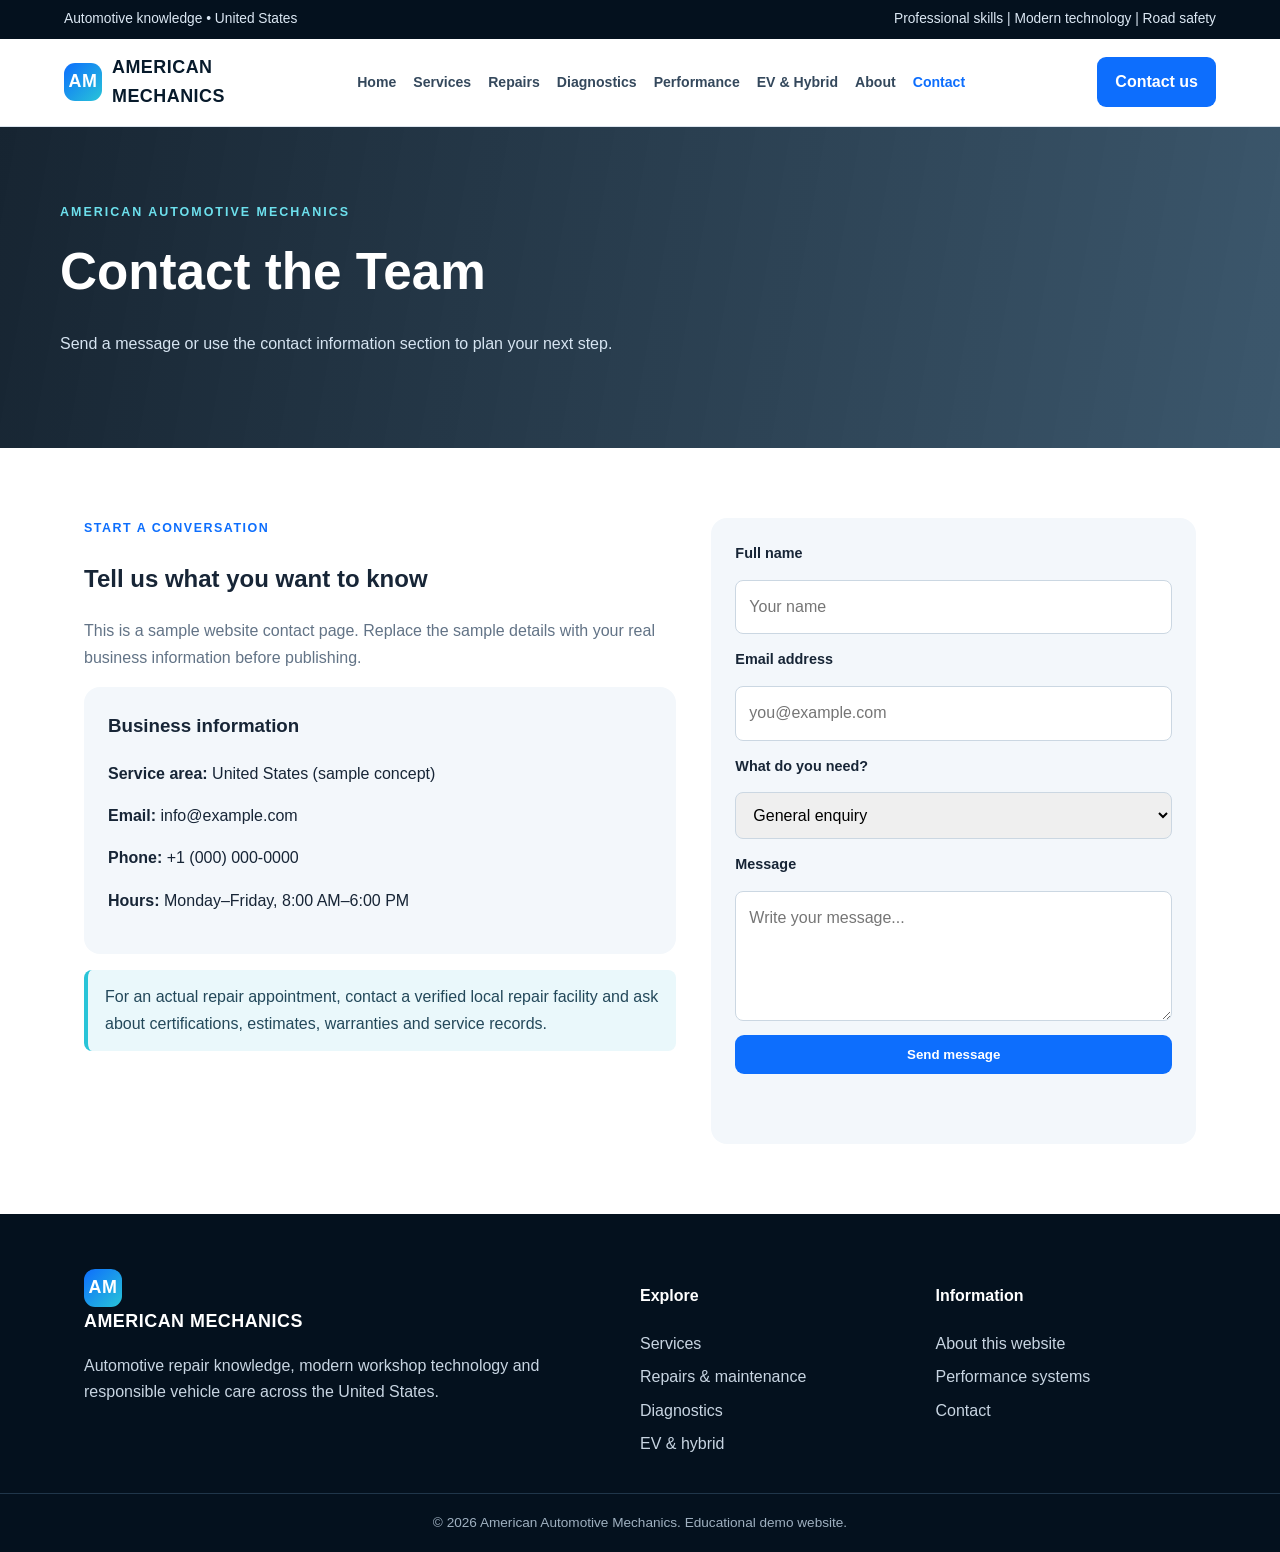
<file: contact.html>
<!DOCTYPE html>
<html lang="en">
<head>
<meta charset="UTF-8"><meta name="viewport" content="width=device-width, initial-scale=1.0">
<meta name="description" content="Send a message or use the contact information section to plan your next step.">
<title>Contact the Team | American Automotive Mechanics</title>
<link rel="stylesheet" href="style.css">
</head>
<body>
<div class="topbar"><span>Automotive knowledge • United States</span><span>Professional skills | Modern technology | Road safety</span></div>
<header><div class="navwrap"><a class="logo" href="index.html"><span class="logo-mark">AM</span><span>AMERICAN<br>MECHANICS</span></a><button class="menu-btn" aria-label="Open menu" aria-expanded="false">☰</button><nav><a href="index.html" class="">Home</a><a href="services.html" class="">Services</a><a href="repairs.html" class="">Repairs</a><a href="diagnostics.html" class="">Diagnostics</a><a href="performance.html" class="">Performance</a><a href="electric.html" class="">EV & Hybrid</a><a href="about.html" class="">About</a><a href="contact.html" class="active">Contact</a></nav><a class="btn nav-cta" href="contact.html">Contact us</a></div></header>
<main><section class="page-hero"><div class="inner"><div class="eyebrow">American Automotive Mechanics</div><h1>Contact the Team</h1><p>Send a message or use the contact information section to plan your next step.</p></div></section>
<section class="container"><div class="two-col"><div><div class="kicker">Start a conversation</div><h2>Tell us what you want to know</h2><p class="muted">This is a sample website contact page. Replace the sample details with your real business information before publishing.</p><div class="feature"><h3>Business information</h3><p><strong>Service area:</strong> United States (sample concept)</p><p><strong>Email:</strong> info@example.com</p><p><strong>Phone:</strong> +1 (000) 000-0000</p><p><strong>Hours:</strong> Monday–Friday, 8:00 AM–6:00 PM</p></div><p class="notice">For an actual repair appointment, contact a verified local repair facility and ask about certifications, estimates, warranties and service records.</p></div>
<div class="feature"><form class="form" id="contactForm"><label for="name">Full name</label><input id="name" name="name" required placeholder="Your name"><label for="email">Email address</label><input id="email" name="email" type="email" required placeholder="you@example.com"><label for="topic">What do you need?</label><select id="topic" name="topic"><option>General enquiry</option><option>Maintenance information</option><option>Repair information</option><option>Website feedback</option></select><label for="message">Message</label><textarea id="message" name="message" required placeholder="Write your message..."></textarea><button class="btn" type="submit">Send message</button><p id="formMessage" class="muted" aria-live="polite"></p></form></div></div></section>
</main>
<footer><div class="footer-grid"><div><a class="logo" href="index.html"><span class="logo-mark">AM</span><span style="color:#fff">AMERICAN MECHANICS</span></a><p>Automotive repair knowledge, modern workshop technology and responsible vehicle care across the United States.</p></div><div><h4>Explore</h4><a href="services.html">Services</a><a href="repairs.html">Repairs & maintenance</a><a href="diagnostics.html">Diagnostics</a><a href="electric.html">EV & hybrid</a></div><div><h4>Information</h4><a href="about.html">About this website</a><a href="performance.html">Performance systems</a><a href="contact.html">Contact</a></div></div><div class="copyright">© <span id="year"></span> American Automotive Mechanics. Educational demo website.</div></footer>
<script src="script.js"></script>
</body></html>
</file>
<file: style.css>
:root{--navy:#071a2b;--blue:#0d6efd;--cyan:#28c4d8;--ink:#172536;--muted:#627386;--light:#f3f7fb;--white:#fff;--line:#dce5ee;--orange:#ff7a35}
*{box-sizing:border-box}html{scroll-behavior:smooth}body{margin:0;font-family:Inter,Segoe UI,Arial,sans-serif;color:var(--ink);line-height:1.65;background:#fff}
a{color:inherit;text-decoration:none}.topbar{background:#04111e;color:#dce8f4;font-size:.86rem;padding:8px 5%;display:flex;justify-content:space-between;gap:15px;flex-wrap:wrap}
header{position:sticky;top:0;z-index:20;background:rgba(255,255,255,.96);backdrop-filter:blur(12px);border-bottom:1px solid var(--line)}
.navwrap{max-width:1200px;margin:auto;padding:14px 24px;display:flex;align-items:center;justify-content:space-between;gap:20px}
.logo{font-weight:900;font-size:1.12rem;letter-spacing:.5px;color:var(--navy);display:flex;align-items:center;gap:10px}.logo-mark{width:38px;height:38px;border-radius:11px;background:linear-gradient(135deg,var(--blue),var(--cyan));display:grid;place-items:center;color:white;font-weight:900}
nav{display:flex;align-items:center;gap:17px;flex-wrap:wrap}nav a{font-size:.88rem;font-weight:700;color:#34485c}nav a:hover,nav a.active{color:var(--blue)}
.btn{display:inline-flex;align-items:center;justify-content:center;padding:12px 18px;border-radius:9px;background:var(--blue);color:#fff;font-weight:800;border:0;cursor:pointer;transition:.2s}.btn:hover{background:#0755c7;transform:translateY(-2px)}.btn.outline{background:transparent;color:var(--navy);border:1px solid #9eb2c7}
.menu-btn{display:none;background:none;border:0;font-size:1.6rem}
.hero{background:linear-gradient(110deg,rgba(4,17,30,.94),rgba(4,30,52,.76)),url('https://images.unsplash.com/photo-1486262715619-67b85e0b08d3?auto=format&fit=crop&w=1900&q=85') center/cover;color:#fff;padding:105px 24px 100px}
.hero-inner{max-width:1160px;margin:auto}.eyebrow{color:#6de0ed;font-weight:900;letter-spacing:2px;text-transform:uppercase;font-size:.78rem}.hero h1{font-size:clamp(2.5rem,5vw,4.7rem);line-height:1.06;max-width:780px;margin:15px 0 20px}.hero p{font-size:1.12rem;color:#d5e1ec;max-width:660px}.hero-actions{display:flex;gap:12px;flex-wrap:wrap;margin-top:28px}.hero .outline{color:white;border-color:#9bb3c9}
.container{max-width:1160px;margin:auto;padding:70px 24px}.section-head{max-width:720px;margin-bottom:32px}.section-head h2{font-size:clamp(1.8rem,3vw,2.7rem);line-height:1.15;margin:8px 0 12px;color:var(--navy)}.section-head p,.muted{color:var(--muted)}
.grid{display:grid;grid-template-columns:repeat(3,1fr);gap:22px}.card{border:1px solid var(--line);border-radius:16px;overflow:hidden;background:#fff;box-shadow:0 10px 28px rgba(11,35,58,.05)}.card img{width:100%;height:190px;object-fit:cover;display:block}.card-body{padding:22px}.card h3{margin:0 0 8px;color:var(--navy)}.card p{margin:0 0 14px;color:var(--muted)}.text-link{font-weight:800;color:var(--blue)}
.stats{background:var(--navy);color:#fff}.stats-grid{max-width:1160px;margin:auto;padding:35px 24px;display:grid;grid-template-columns:repeat(4,1fr);gap:20px}.stat strong{display:block;font-size:2rem;color:#67dce9}.stat span{color:#c1d0de;font-size:.9rem}
.split{display:grid;grid-template-columns:1fr 1fr;gap:48px;align-items:center}.split img{width:100%;border-radius:18px;max-height:430px;object-fit:cover}.checklist{padding:0;list-style:none}.checklist li{padding:8px 0 8px 30px;position:relative}.checklist li:before{content:"✓";position:absolute;left:0;color:#08a4b9;font-weight:900}
.banner{background:linear-gradient(120deg,#0b2a43,#0d6efd);color:#fff;border-radius:20px;padding:38px;display:flex;justify-content:space-between;align-items:center;gap:25px}.banner h2{margin:0 0 8px}.banner p{margin:0;color:#dceaff}
.page-hero{background:linear-gradient(100deg,rgba(5,20,34,.93),rgba(5,40,67,.78)),url('https://images.unsplash.com/photo-1487754180451-c456f719a1fc?auto=format&fit=crop&w=1800&q=85') center/cover;color:#fff;padding:75px 24px}.page-hero .inner{max-width:1160px;margin:auto}.page-hero h1{font-size:clamp(2.2rem,4vw,3.6rem);margin:8px 0}.page-hero p{max-width:680px;color:#d6e4f1}
.feature{background:var(--light);border-radius:16px;padding:24px}.feature h3{margin-top:0}.two-col{display:grid;grid-template-columns:1.1fr .9fr;gap:35px}.form{display:grid;gap:14px}.form label{font-weight:700;font-size:.9rem}.form input,.form select,.form textarea{width:100%;padding:13px;border:1px solid #cbd7e2;border-radius:8px;font:inherit}.form textarea{min-height:130px}.notice{background:#eaf8fb;border-left:4px solid var(--cyan);padding:14px 17px;border-radius:8px;color:#23485a}
footer{background:#04111e;color:#c8d5e2}.footer-grid{max-width:1160px;margin:auto;padding:48px 24px 28px;display:grid;grid-template-columns:2fr 1fr 1fr;gap:35px}.footer-grid h3,.footer-grid h4{color:#fff}.footer-grid a{display:block;margin:7px 0;color:#c8d5e2}.copyright{border-top:1px solid #20364a;text-align:center;padding:18px;font-size:.85rem;color:#9fb0c0}
.kicker{font-weight:900;color:var(--blue);letter-spacing:1.5px;text-transform:uppercase;font-size:.78rem}.table-wrap{overflow-x:auto}table{width:100%;border-collapse:collapse;background:#fff}th,td{text-align:left;padding:14px;border-bottom:1px solid var(--line)}th{background:#edf4fa;color:var(--navy)}
@media(max-width:900px){nav{display:none;position:absolute;left:0;right:0;top:68px;background:#fff;padding:20px 24px;border-bottom:1px solid var(--line);flex-direction:column;align-items:flex-start}nav.open{display:flex}.menu-btn{display:block}.nav-cta{display:none}.grid{grid-template-columns:repeat(2,1fr)}.split,.two-col{grid-template-columns:1fr}.stats-grid{grid-template-columns:repeat(2,1fr)}}
@media(max-width:600px){.grid{grid-template-columns:1fr}.hero{padding:75px 20px}.container{padding:52px 20px}.stats-grid{grid-template-columns:1fr 1fr}.banner{display:block}.banner .btn{margin-top:20px}.footer-grid{grid-template-columns:1fr}}
</file>
